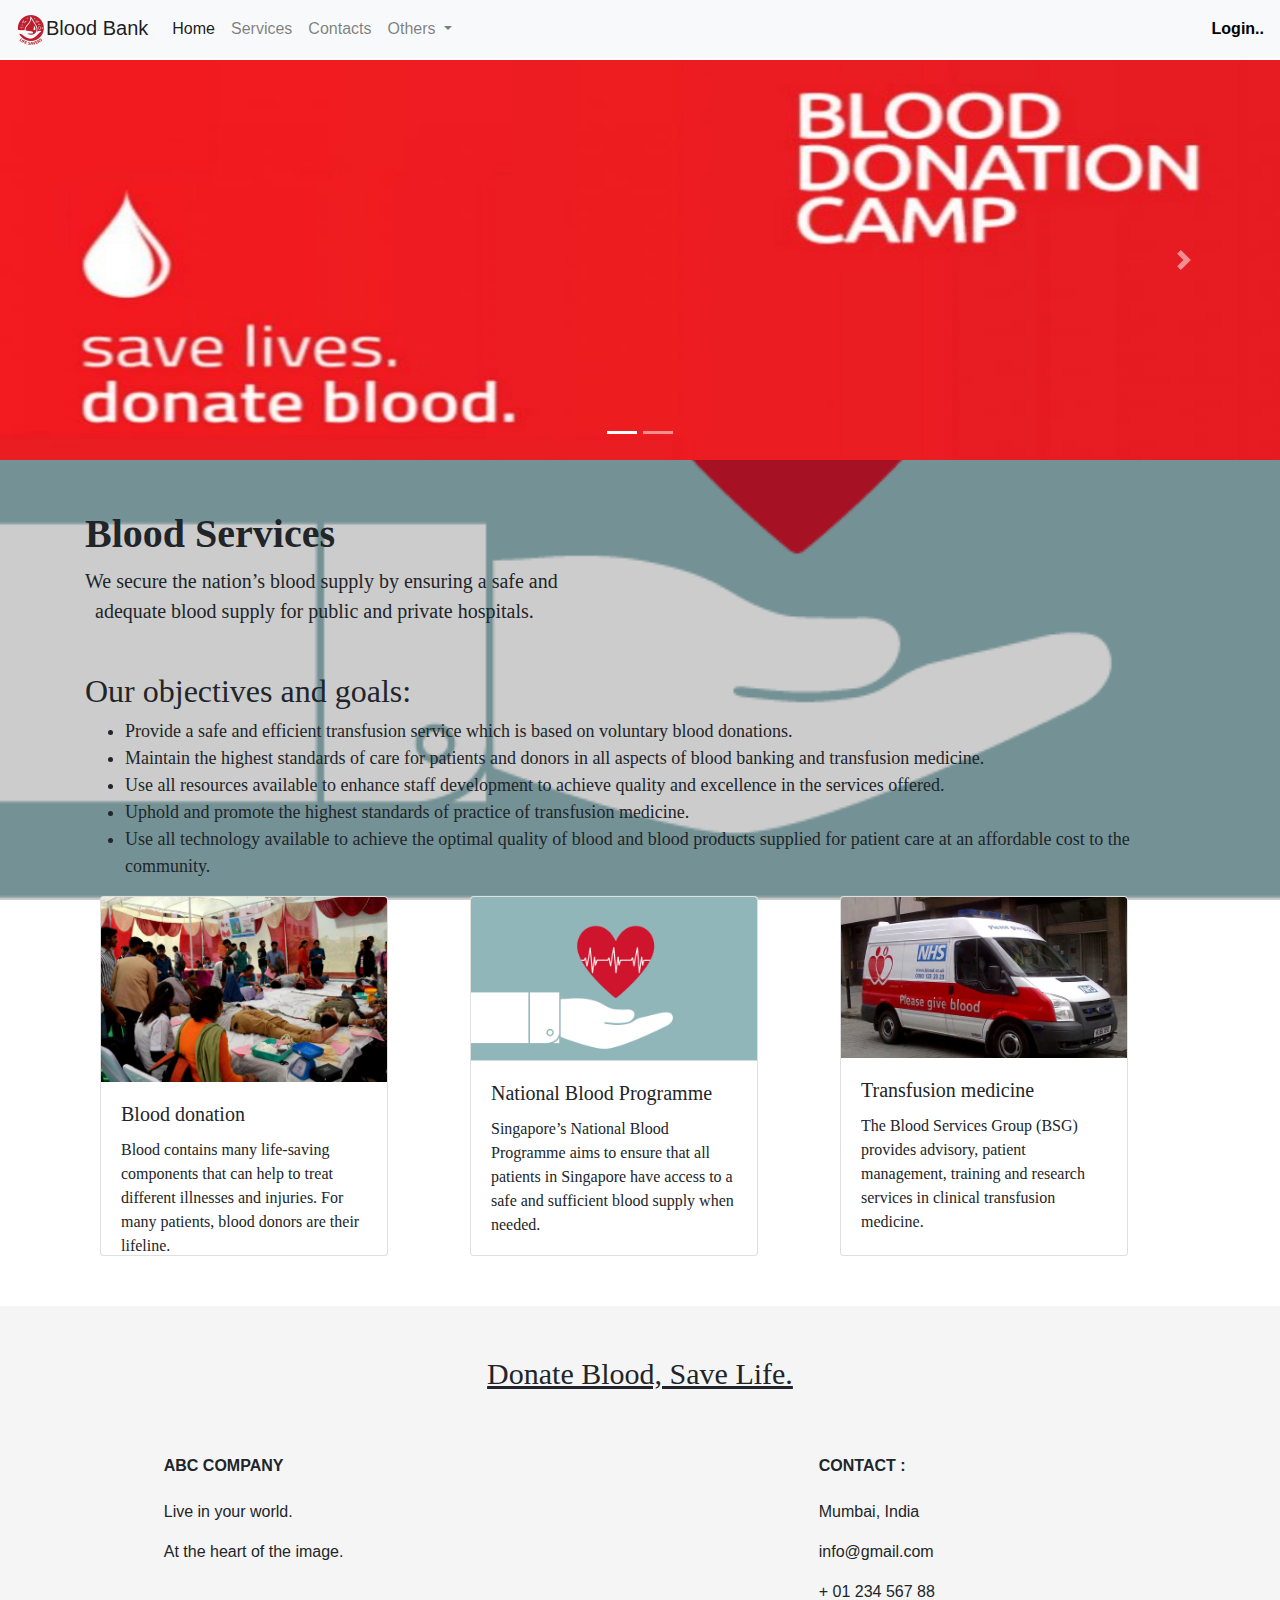
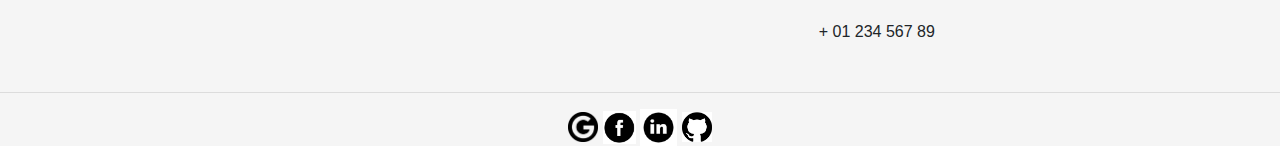
<file: index.html>
<!DOCTYPE html>
<html lang="en">
<head>
    <meta charset="UTF-8">
    <meta name="viewport" content="width=device-width, initial-scale=1.0">
    <title>Blood Bank | Home</title>
    <link rel="icon" href="images/logo/logo.png" type="image/icon">

<!---------------------------------------JavaScripts/CSS--------------------------------------------->
    <link rel="stylesheet" href="https://stackpath.bootstrapcdn.com/bootstrap/4.5.2/css/bootstrap.min.css" integrity="sha384-JcKb8q3iqJ61gNV9KGb8thSsNjpSL0n8PARn9HuZOnIxN0hoP+VmmDGMN5t9UJ0Z" crossorigin="anonymous">
    <script src="https://code.jquery.com/jquery-3.5.1.slim.min.js" integrity="sha384-DfXdz2htPH0lsSSs5nCTpuj/zy4C+OGpamoFVy38MVBnE+IbbVYUew+OrCXaRkfj" crossorigin="anonymous"></script>
    <script src="https://cdn.jsdelivr.net/npm/popper.js@1.16.1/dist/umd/popper.min.js" integrity="sha384-9/reFTGAW83EW2RDu2S0VKaIzap3H66lZH81PoYlFhbGU+6BZp6G7niu735Sk7lN" crossorigin="anonymous"></script>
    <script src="https://stackpath.bootstrapcdn.com/bootstrap/4.5.2/js/bootstrap.min.js" integrity="sha384-B4gt1jrGC7Jh4AgTPSdUtOBvfO8shuf57BaghqFfPlYxofvL8/KUEfYiJOMMV+rV" crossorigin="anonymous"></script>
    <link rel="stylesheet" href="https://fonts.googleapis.com/icon?family=Material+Icons">
    <link rel="stylesheet" href="css/main.css">
</head>
<body>
    <div class="main-container">
        <nav class="navbar navbar-expand-lg navbar-light bg-light">
            <a class="navbar-brand" href="#"><img src="images/logo/logo.png" alt="logo" height="30px" width="30px">Blood Bank</a>
            <button class="navbar-toggler" type="button" data-toggle="collapse" data-target="#navbarNavDropdown" aria-controls="navbarNavDropdown" aria-expanded="false" aria-label="Toggle navigation">
              <span class="navbar-toggler-icon"></span>
            </button>
            <div class="collapse navbar-collapse" id="navbarNavDropdown">
              <ul class="navbar-nav">
                <li class="nav-item active">
                  <a class="nav-link" href="#">Home <span class="sr-only">(current)</span></a>
                </li>
                <li class="nav-item">
                  <a class="nav-link" href="#services">Services</a>
                </li>
                <li class="nav-item">
                  <a class="nav-link" href="#contact">Contacts</a>
                </li>
                <li class="nav-item dropdown">
                  <a class="nav-link dropdown-toggle" href="#" id="navbarDropdownMenuLink" data-toggle="dropdown" aria-haspopup="true" aria-expanded="false">
                    Others
                  </a>
                  <div class="dropdown-menu" aria-labelledby="navbarDropdownMenuLink">
                    <a class="dropdown-item" href="forms.html">Forms</a>
                    <a class="dropdown-item" href="register.html">Registration</a>
                    <a class="dropdown-item" href="about.html">About Us</a>
                  </div>
                </li>
              </ul>
            </div>
            <a class="login" href="/login.html"><b>Login..</b></a>
          </nav>
        <div class="slide-show" style="padding-top: 60px;">
          <div id="carouselExampleIndicators" class="carousel slide" data-ride="carousel">
            <ol class="carousel-indicators">
              <li data-target="#carouselExampleIndicators" data-slide-to="0" class="active"></li>
              <li data-target="#carouselExampleIndicators" data-slide-to="1"></li>
            </ol>
            <div class="carousel-inner">
              <div class="carousel-item active">
                <img class="d-block w-100" src="images/slideshow/slide-1.jpg" alt="First slide" height="400px">
              </div>
              <div class="carousel-item">
                <img class="d-block w-100" src="images/slideshow/slide-3.jpg" alt="Second slide" height="400px">
              </div>
            </div>
            <a class="carousel-control-prev" href="#carouselExampleIndicators" role="button" data-slide="prev">
              <span class="carousel-control-prev-icon" aria-hidden="true"></span>
              <span class="sr-only">Previous</span>
            </a>
            <a class="carousel-control-next" href="#carouselExampleIndicators" role="button" data-slide="next">
              <span class="carousel-control-next-icon" aria-hidden="true"></span>
              <span class="sr-only">Next</span>
            </a>
          </div>
        </div> 
        <div id="services">
            <div class="container">
                <h1><b>Blood Services</b></h1>
                <p style="font-size: 20px;">We secure the nation’s blood supply by ensuring a safe and<br>
                   &nbsp; adequate blood supply for public and private hospitals.</p>
                <h2 style="padding-top: 30px;">Our objectives and goals:</h2>
                <ul class="service-point">
                    <li>Provide a safe and efficient transfusion service which is based on voluntary blood donations.</li>
                    <li>Maintain the highest standards of care for patients and donors in all aspects of blood banking and transfusion medicine.</li>
                    <li>Use all resources available to enhance staff development to achieve quality and excellence in the services offered.</li>
                    <li>Uphold and promote the highest standards of practice of transfusion medicine.</li>
                    <li>Use all technology available to achieve the optimal quality of blood and blood products supplied for patient care at an affordable cost to the community.</li>
                </ul>
                <div class="container">
                    <div class="row">
                      <div class="col-sm">
                        <div class="card" style="width: 18rem; height: 360px">
                            <img class="card-img-top" src="images/cards/card-1.jpg" alt="Card image cap">
                            <div class="card-body">
                              <h5 class="card-title">Blood donation</h5>
                              <p class="card-text">Blood contains many life-saving components that can help to treat different illnesses and injuries. For many patients, blood donors are their lifeline.</p>
                            </div>
                        </div>
                      </div>
                      <div class="col-sm">
                        <div class="card" style="width: 18rem; height: 360px">
                            <img class="card-img-top" src="images/background-image.png" alt="Card image cap">
                            <div class="card-body">
                              <h5 class="card-title">National Blood Programme</h5>
                              <p class="card-text">Singapore’s National Blood Programme aims to ensure that all patients in Singapore have access to a safe and sufficient blood supply when needed.</p>
                            </div>
                        </div>
                      </div>
                      <div class="col-sm">
                        <div class="card" style="width: 18rem; height: 360px">
                            <img class="card-img-top" src="images/cards/card-2.jpg" alt="Card image cap">
                            <div class="card-body">
                              <h5 class="card-title">Transfusion medicine</h5>
                              <p class="card-text">The Blood Services Group (BSG) provides advisory, patient management, training and research services in clinical transfusion medicine.</p>
                            </div>
                        </div>
                      </div>
                    </div>
                </div> 
            </div>
        </div>
        <div id="contact">
            <center style="padding-top: 50px;"><h5 style="font-size: 30px; font-family: 'Times New Roman', Times, serif;"><u>Donate Blood, Save Life.</u></h5></center>
            <footer class="page-footer font-small mdb-color pt-4">
            <div class="row text-center text-md-left mt-3 pb-3">
                <div class="col-md-3 col-lg-3 col-xl-3 mx-auto mt-3">
                    <h6 class="text-uppercase mb-4 font-weight-bold">ABC Company</h6>
                    <p>Live in your world.</p>
                    <p>At the heart of the image.</p>
                </div>
                <div class="col-md-4 col-lg-3 col-xl-3 mx-auto mt-3">
                    <h6 class="text-uppercase mb-4 font-weight-bold">Contact :</h6>
                    <p>Mumbai, India</p>
                    <p>info@gmail.com</p>
                    <p>+ 01 234 567 88</p>
                    <p>+ 01 234 567 89</p>
                </div> 
            </div>
            <hr>
            <center>
                <img src="images/icons/google-icon.png" alt="google" width="30px" height="30px">
                <img src="images/icons/facebook-icon.png" alt="facebook" width="33px" height="33px">
                <img src="images/icons/linkedin-icon.png" alt="linkedin" width="37px" height="37px">
                <img src="images/icons/github-icon.png" alt="github" width="30px" height="30px">
            </center> 
            </footer>
        </div>
    </div>
</body>
<script>
    $(document).ready(function(){
        $('.carousel').carousel({
            interval: 2000
          });
    });
</script>
</html>
</file>
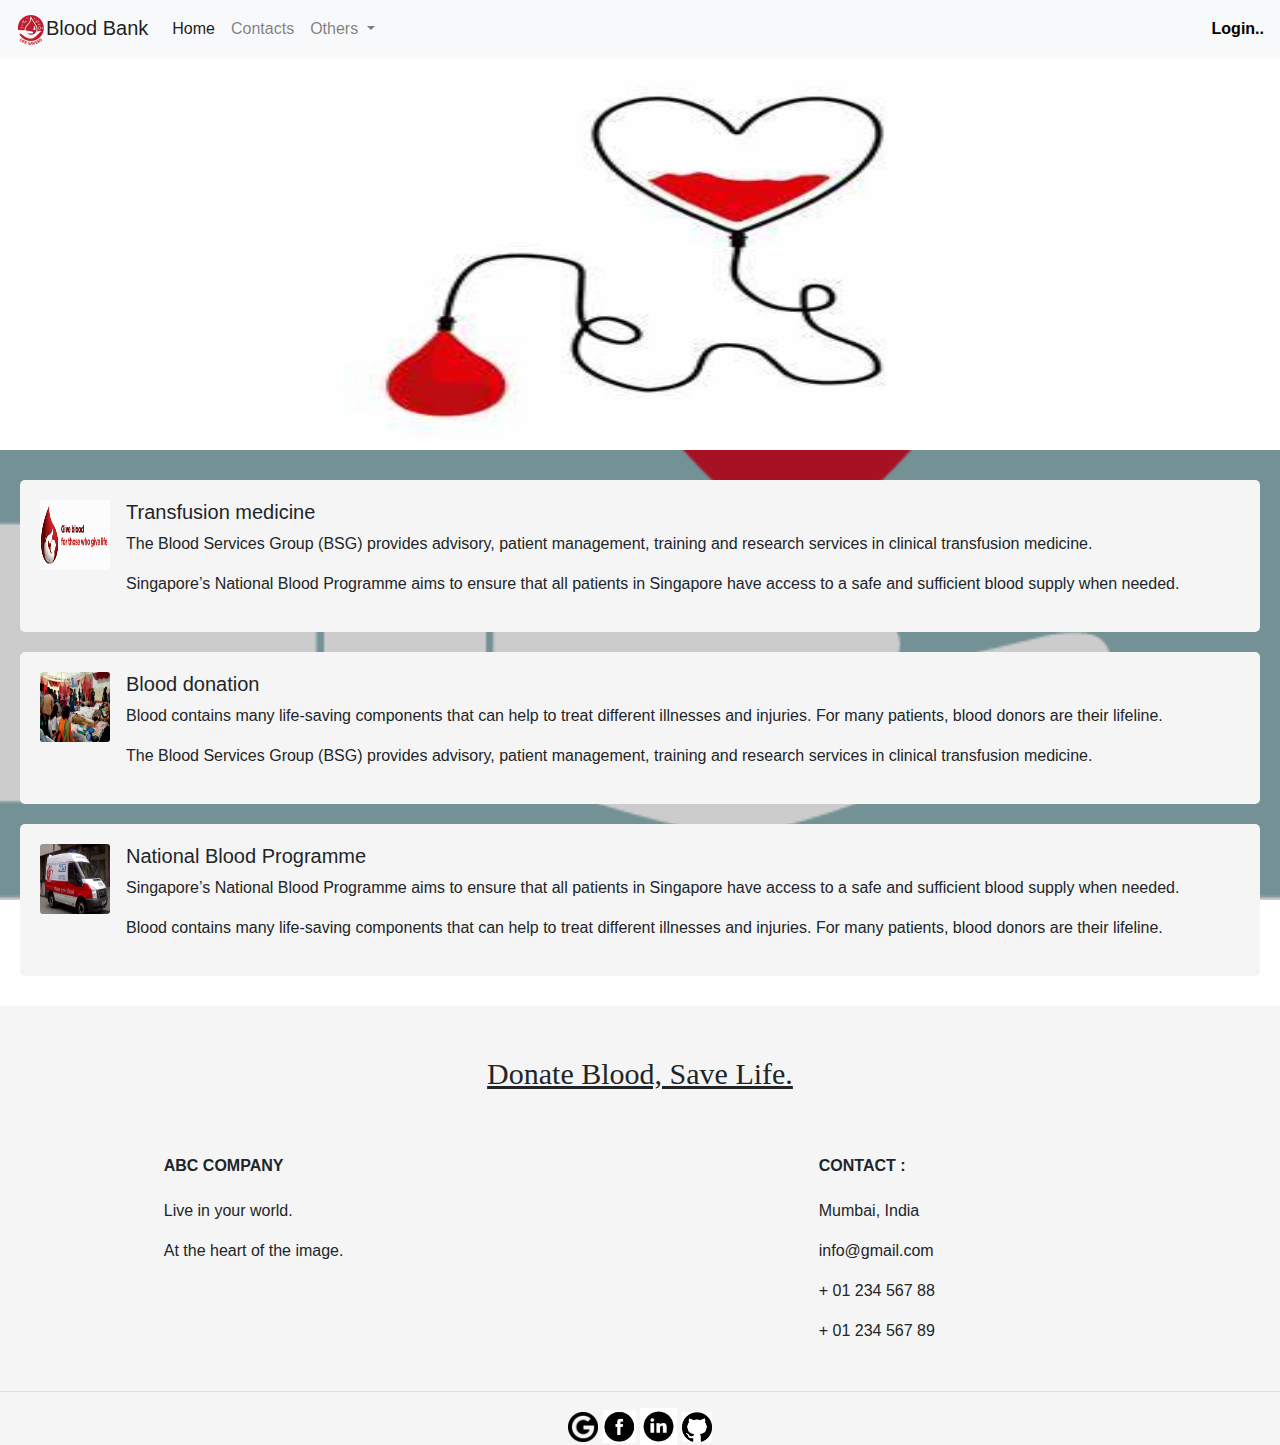
<file: about.html>
<!DOCTYPE html>
<html lang="en">
<head>
    <meta charset="UTF-8">
    <meta name="viewport" content="width=device-width, initial-scale=1.0">
    <title>Blood Bank | About Us</title>
    <link rel="icon" href="images/logo/logo.png" type="image/icon">

<!---------------------------------------JavaScripts/CSS--------------------------------------------->
    <link rel="stylesheet" href="https://stackpath.bootstrapcdn.com/bootstrap/4.5.2/css/bootstrap.min.css" integrity="sha384-JcKb8q3iqJ61gNV9KGb8thSsNjpSL0n8PARn9HuZOnIxN0hoP+VmmDGMN5t9UJ0Z" crossorigin="anonymous">
    <script src="https://code.jquery.com/jquery-3.5.1.slim.min.js" integrity="sha384-DfXdz2htPH0lsSSs5nCTpuj/zy4C+OGpamoFVy38MVBnE+IbbVYUew+OrCXaRkfj" crossorigin="anonymous"></script>
    <script src="https://cdn.jsdelivr.net/npm/popper.js@1.16.1/dist/umd/popper.min.js" integrity="sha384-9/reFTGAW83EW2RDu2S0VKaIzap3H66lZH81PoYlFhbGU+6BZp6G7niu735Sk7lN" crossorigin="anonymous"></script>
    <script src="https://stackpath.bootstrapcdn.com/bootstrap/4.5.2/js/bootstrap.min.js" integrity="sha384-B4gt1jrGC7Jh4AgTPSdUtOBvfO8shuf57BaghqFfPlYxofvL8/KUEfYiJOMMV+rV" crossorigin="anonymous"></script>
    <link rel="stylesheet" href="https://fonts.googleapis.com/icon?family=Material+Icons">
    <link rel="stylesheet" href="css/main.css">
    <link rel="stylesheet" href="css/login.css">
    <link rel="stylesheet" href="css/about.css">
    <style>
        body{
            background-image: linear-gradient(rgba(0,0,0,0.2),rgba(0,0,0,0.2)),url("images/background-image.png");
            background-attachment: fixed;
            background-size: cover;
            background-repeat: no-repeat;
        }
    </style>
</head>
<body>
    <div class="main-container">
        <nav class="navbar navbar-expand-lg navbar-light bg-light">
            <a class="navbar-brand" href="index.html"><img src="images/logo/logo.png" alt="logo" height="30px" width="30px">Blood Bank</a>
            <button class="navbar-toggler" type="button" data-toggle="collapse" data-target="#navbarNavDropdown" aria-controls="navbarNavDropdown" aria-expanded="false" aria-label="Toggle navigation">
              <span class="navbar-toggler-icon"></span>
            </button>
            <div class="collapse navbar-collapse" id="navbarNavDropdown">
              <ul class="navbar-nav">
                <li class="nav-item active">
                  <a class="nav-link" href="index.html">Home <span class="sr-only">(current)</span></a>
                </li>
                <li class="nav-item">
                  <a class="nav-link" href="#contact">Contacts</a>
                </li>
                <li class="nav-item dropdown">
                  <a class="nav-link dropdown-toggle" href="#" id="navbarDropdownMenuLink" data-toggle="dropdown" aria-haspopup="true" aria-expanded="false">
                    Others
                  </a>
                  <div class="dropdown-menu" aria-labelledby="navbarDropdownMenuLink">
                    <a class="dropdown-item" href="forms.html">Forms</a>
                    <a class="dropdown-item" href="register.html">Registration</a>
                    <a class="dropdown-item" href="#">About Us</a>
                  </div>
                </li>
              </ul>
            </div>
            <a class="login" href="login.html"><b>Login..</b></a>
          </nav>
        <div class="news-container" style="padding-top: 50px;">
          <div id="carouselExampleControls" class="carousel slide" data-ride="carousel">
            <div class="carousel-inner">
              <div class="carousel-item active">
                <img class="d-block w-100" src="images/slideshow/slide-2.jpg" alt="First slide" height="400px">
              </div>
              <div class="carousel-item">
                <img class="d-block w-100" src="images/slideshow/slide-4.jpg" alt="Second slide" height="400px">
              </div>
            </div>
            <a class="carousel-control-prev" href="#carouselExampleControls" role="button" data-slide="prev">
              <span class="carousel-control-prev-icon" aria-hidden="true"></span>
              <span class="sr-only">Previous</span>
            </a>
            <a class="carousel-control-next" href="#carouselExampleControls" role="button" data-slide="next">
              <span class="carousel-control-next-icon" aria-hidden="true"></span>
              <span class="sr-only">Next</span>
            </a>
          </div>
        </div>
        <div class="logs">
          <div class="media">
            <img class="align-self-start mr-3" src="images/slideshow/slide-3.jpg" alt="Generic placeholder image">
            <div class="media-body">
              <h5 class="mt-0">Transfusion medicine</h5>
              <p>The Blood Services Group (BSG) provides advisory, patient management, training and research services in clinical transfusion medicine.</p>
              <p>Singapore’s National Blood Programme aims to ensure that all patients in Singapore have access to a safe and sufficient blood supply when needed.</p>
            </div>
          </div>
          <div class="media">
            <img class="align-self-start mr-3" src="images/cards/card-1.jpg" alt="Generic placeholder image">
            <div class="media-body">
              <h5 class="mt-0">Blood donation</h5>
              <p>Blood contains many life-saving components that can help to treat different illnesses and injuries. For many patients, blood donors are their lifeline.</p>
              <p>The Blood Services Group (BSG) provides advisory, patient management, training and research services in clinical transfusion medicine.</p>
            </div>
          </div>
          <div class="media">
            <img class="align-self-start mr-3" src="images/cards/card-2.jpg" alt="Generic placeholder image">
            <div class="media-body">
              <h5 class="mt-0">National Blood Programme</h5>
              <p>Singapore’s National Blood Programme aims to ensure that all patients in Singapore have access to a safe and sufficient blood supply when needed.</p>
              <p>Blood contains many life-saving components that can help to treat different illnesses and injuries. For many patients, blood donors are their lifeline.</p>
            </div>
          </div>
        </div>
        <div id="contact">
            <center style="padding-top: 50px;"><h5 style="font-size: 30px; font-family: 'Times New Roman', Times, serif;"><u>Donate Blood, Save Life.</u></h5></center>
            <footer class="page-footer font-small mdb-color pt-4">
            <div class="row text-center text-md-left mt-3 pb-3">
                <div class="col-md-3 col-lg-3 col-xl-3 mx-auto mt-3">
                    <h6 class="text-uppercase mb-4 font-weight-bold">ABC Company</h6>
                    <p>Live in your world.</p>
                    <p>At the heart of the image.</p>
                </div>
                <div class="col-md-4 col-lg-3 col-xl-3 mx-auto mt-3">
                    <h6 class="text-uppercase mb-4 font-weight-bold">Contact :</h6>
                    <p>Mumbai, India</p>
                    <p>info@gmail.com</p>
                    <p>+ 01 234 567 88</p>
                    <p>+ 01 234 567 89</p>
                </div> 
            </div>
            <hr>
            <center>
                <img src="images/icons/google-icon.png" alt="google" width="30px" height="30px">
                <img src="images/icons/facebook-icon.png" alt="facebook" width="33px" height="33px">
                <img src="images/icons/linkedin-icon.png" alt="linkedin" width="37px" height="37px">
                <img src="images/icons/github-icon.png" alt="github" width="30px" height="30px">
            </center> 
            </footer>
        </div>
    </div>
</body>
</html>
</file>
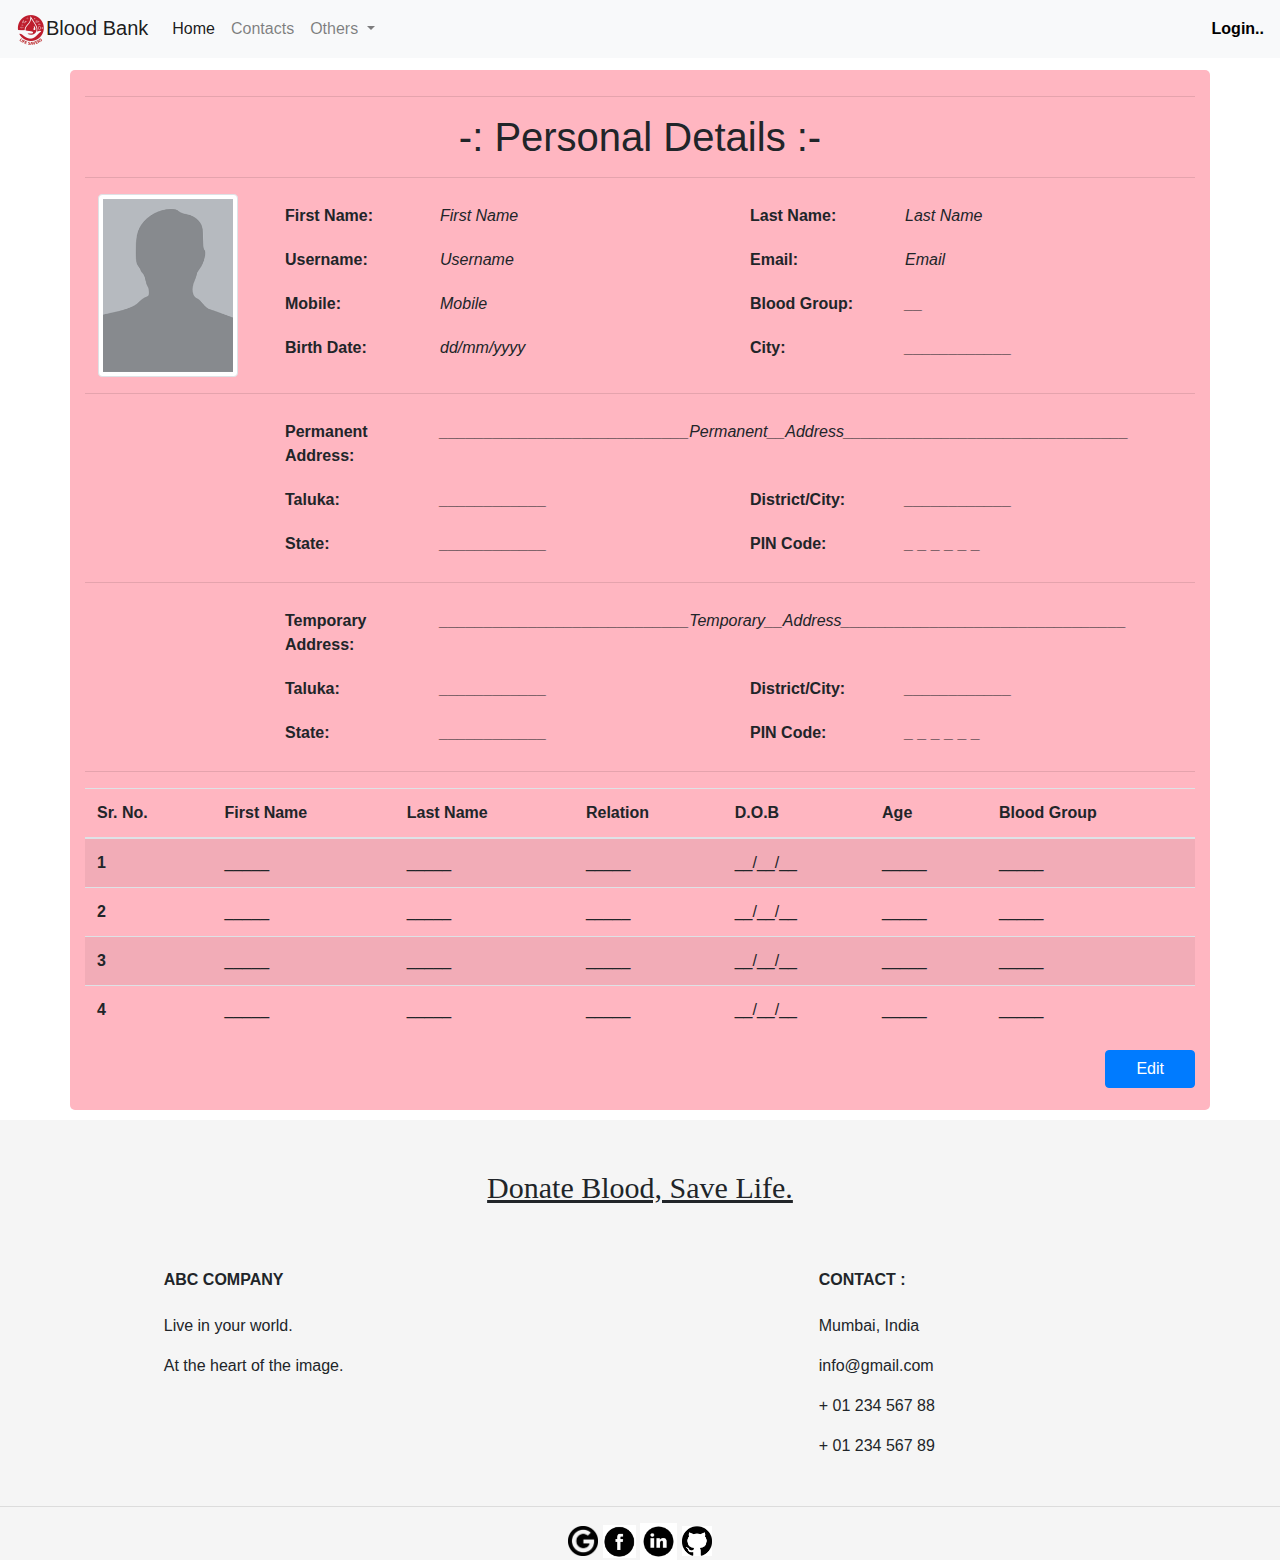
<file: forms.html>
<!DOCTYPE html>
<html lang="en">
<head>
    <meta charset="UTF-8">
    <meta name="viewport" content="width=device-width, initial-scale=1.0">
    <title>Blood Bank | Forms</title>
    <link rel="icon" href="images/logo/logo.png" type="image/icon">

<!---------------------------------------JavaScripts/CSS--------------------------------------------->
    <link rel="stylesheet" href="https://stackpath.bootstrapcdn.com/bootstrap/4.5.2/css/bootstrap.min.css" integrity="sha384-JcKb8q3iqJ61gNV9KGb8thSsNjpSL0n8PARn9HuZOnIxN0hoP+VmmDGMN5t9UJ0Z" crossorigin="anonymous">
    <script src="https://code.jquery.com/jquery-3.5.1.slim.min.js" integrity="sha384-DfXdz2htPH0lsSSs5nCTpuj/zy4C+OGpamoFVy38MVBnE+IbbVYUew+OrCXaRkfj" crossorigin="anonymous"></script>
    <script src="https://cdn.jsdelivr.net/npm/popper.js@1.16.1/dist/umd/popper.min.js" integrity="sha384-9/reFTGAW83EW2RDu2S0VKaIzap3H66lZH81PoYlFhbGU+6BZp6G7niu735Sk7lN" crossorigin="anonymous"></script>
    <script src="https://stackpath.bootstrapcdn.com/bootstrap/4.5.2/js/bootstrap.min.js" integrity="sha384-B4gt1jrGC7Jh4AgTPSdUtOBvfO8shuf57BaghqFfPlYxofvL8/KUEfYiJOMMV+rV" crossorigin="anonymous"></script>
    <link rel="stylesheet" href="https://fonts.googleapis.com/icon?family=Material+Icons">
    <link rel="stylesheet" href="css/main.css">
    <link rel="stylesheet" href="css/login.css">
    <link rel="stylesheet" href="css/forms.css">
</head>
<body>
    <div class="main-container">
        <nav class="navbar navbar-expand-lg navbar-light bg-light">
            <a class="navbar-brand" href="index.html"><img src="images/logo/logo.png" alt="logo" height="30px" width="30px">Blood Bank</a>
            <button class="navbar-toggler" type="button" data-toggle="collapse" data-target="#navbarNavDropdown" aria-controls="navbarNavDropdown" aria-expanded="false" aria-label="Toggle navigation">
              <span class="navbar-toggler-icon"></span>
            </button>
            <div class="collapse navbar-collapse" id="navbarNavDropdown">
              <ul class="navbar-nav">
                <li class="nav-item active">
                  <a class="nav-link" href="index.html">Home <span class="sr-only">(current)</span></a>
                </li>
                <li class="nav-item">
                  <a class="nav-link" href="#contact">Contacts</a>
                </li>
                <li class="nav-item dropdown">
                  <a class="nav-link dropdown-toggle" href="#" id="navbarDropdownMenuLink" data-toggle="dropdown" aria-haspopup="true" aria-expanded="false">
                    Others
                  </a>
                  <div class="dropdown-menu" aria-labelledby="navbarDropdownMenuLink">
                    <a class="dropdown-item" href="#">Forms</a>
                    <a class="dropdown-item" href="register.html">Registration</a>
                    <a class="dropdown-item" href="about.html">About Us</a>
                  </div>
                </li>
              </ul>
            </div>
            <a class="login" href="login.html"><b>Login..</b></a>
        </nav>
        <div style="height: 70px; width: 100%"></div>
        <div class="container">
            <hr>
            <center><h1>-: Personal Details :-</h1></center>
            <hr>
            <div class="row">
                <div class="col" style="padding-left: 28px">
                    <img src="images/icons/profile-pic.png" alt="profile pic" class="img-thumbnail" height="172px" width="140px">
                </div>
                <div class="col-lg-10">
                    <div class="row">
                        <div class="col-sm-2">First Name:</div>
                        <div class="col">First Name</div>
                        <div class="col-sm-2">Last Name:</div>
                        <div class="col">Last Name</div>
                    </div>
                    <div class="row">
                        <div class="col-sm-2">Username:</div>
                        <div class="col">Username</div>
                        <div class="col-sm-2">Email:</div>
                        <div class="col">Email</div>
                    </div>
                    <div class="row">
                        <div class="col-sm-2">Mobile:</div>
                        <div class="col">Mobile</div>
                        <div class="col-sm-2">Blood Group:</div>
                        <div class="col">__</div>
                    </div>
                    <div class="row">
                        <div class="col-sm-2">Birth Date:</div>
                        <div class="col">dd/mm/yyyy</div>
                        <div class="col-sm-2">City:</div>
                        <div class="col">____________</div>
                    </div>
                </div>
            </div>
            <hr>
            <div class="row">
                <div class="col">
                </div>
                <div class="col-lg-10">
                    <div class="row">
                        <div class="col-sm-2">Permanent Address:</div>
                        <div class="col">____________________________Permanent__Address________________________________</div>
                    </div>
                    <div class="row">
                        <div class="col-sm-2">Taluka:</div>
                        <div class="col">____________</div>
                        <div class="col-sm-2">District/City:</div>
                        <div class="col">____________</div>
                    </div>
                    <div class="row">
                        <div class="col-sm-2">State:</div>
                        <div class="col">____________</div>
                        <div class="col-sm-2">PIN Code:</div>
                        <div class="col">_ _ _ _ _ _</div>
                    </div>
                </div>
            </div>
            <hr>
            <div class="row">
                <div class="col">
                </div>
                <div class="col-lg-10">
                    <div class="row">
                        <div class="col-sm-2">Temporary Address:</div>
                        <div class="col">____________________________Temporary__Address________________________________</div>
                    </div>
                    <div class="row">
                        <div class="col-sm-2">Taluka:</div>
                        <div class="col">____________</div>
                        <div class="col-sm-2">District/City:</div>
                        <div class="col">____________</div>
                    </div>
                    <div class="row">
                        <div class="col-sm-2">State:</div>
                        <div class="col">____________</div>
                        <div class="col-sm-2">PIN Code:</div>
                        <div class="col">_ _ _ _ _ _</div>
                    </div>
                </div>
            </div>
            <hr>
            <table class="table table-striped">
                <thead>
                  <tr>
                    <th scope="col">Sr. No.</th>
                    <th scope="col">First Name</th>
                    <th scope="col">Last Name</th>
                    <th scope="col">Relation</th>
                    <th scope="col">D.O.B</th>
                    <th scope="col">Age</th>
                    <th scope="col">Blood Group</th>
                  </tr>
                </thead>
                <tbody>
                  <tr>
                    <th scope="row">1</th>
                    <td>_____</td>
                    <td>_____</td>
                    <td>_____</td>
                    <td>__/__/__</td>
                    <td>_____</td>
                    <td>_____</td>
                  </tr>
                  <tr>
                    <th scope="row">2</th>
                    <td>_____</td>
                    <td>_____</td>
                    <td>_____</td>
                    <td>__/__/__</td>
                    <td>_____</td>
                    <td>_____</td>
                  </tr>
                  <tr>
                    <th scope="row">3</th>
                    <td>_____</td>
                    <td>_____</td>
                    <td>_____</td>
                    <td>__/__/__</td>
                    <td>_____</td>
                    <td>_____</td>
                  </tr>
                  <tr>
                    <th scope="row">4</th>
                    <td>_____</td>
                    <td>_____</td>
                    <td>_____</td>
                    <td>__/__/__</td>
                    <td>_____</td>
                    <td>_____</td>
                  </tr>
                </tbody>
              </table>
              <a href="inputForm.html">
                <button class="btn btn-primary" type="button" style="float: right; padding-left: 30px; padding-right: 30px">Edit</button>
              </a>
        </div>    
        <div id="contact">
            <center style="padding-top: 50px;"><h5 style="font-size: 30px; font-family: 'Times New Roman', Times, serif;"><u>Donate Blood, Save Life.</u></h5></center>
            <footer class="page-footer font-small mdb-color pt-4">
            <div class="row text-center text-md-left mt-3 pb-3">
                <div class="col-md-3 col-lg-3 col-xl-3 mx-auto mt-3">
                    <h6 class="text-uppercase mb-4 font-weight-bold">ABC Company</h6>
                    <p>Live in your world.</p>
                    <p>At the heart of the image.</p>
                </div>
                <div class="col-md-4 col-lg-3 col-xl-3 mx-auto mt-3">
                    <h6 class="text-uppercase mb-4 font-weight-bold">Contact :</h6>
                    <p>Mumbai, India</p>
                    <p>info@gmail.com</p>
                    <p>+ 01 234 567 88</p>
                    <p>+ 01 234 567 89</p>
                </div> 
            </div>
            <hr>
            <center>
                <img src="images/icons/google-icon.png" alt="google" width="30px" height="30px">
                <img src="images/icons/facebook-icon.png" alt="facebook" width="33px" height="33px">
                <img src="images/icons/linkedin-icon.png" alt="linkedin" width="37px" height="37px">
                <img src="images/icons/github-icon.png" alt="github" width="30px" height="30px">
            </center> 
            </footer>
        </div>
    </div>
</body>
</html>
</file>
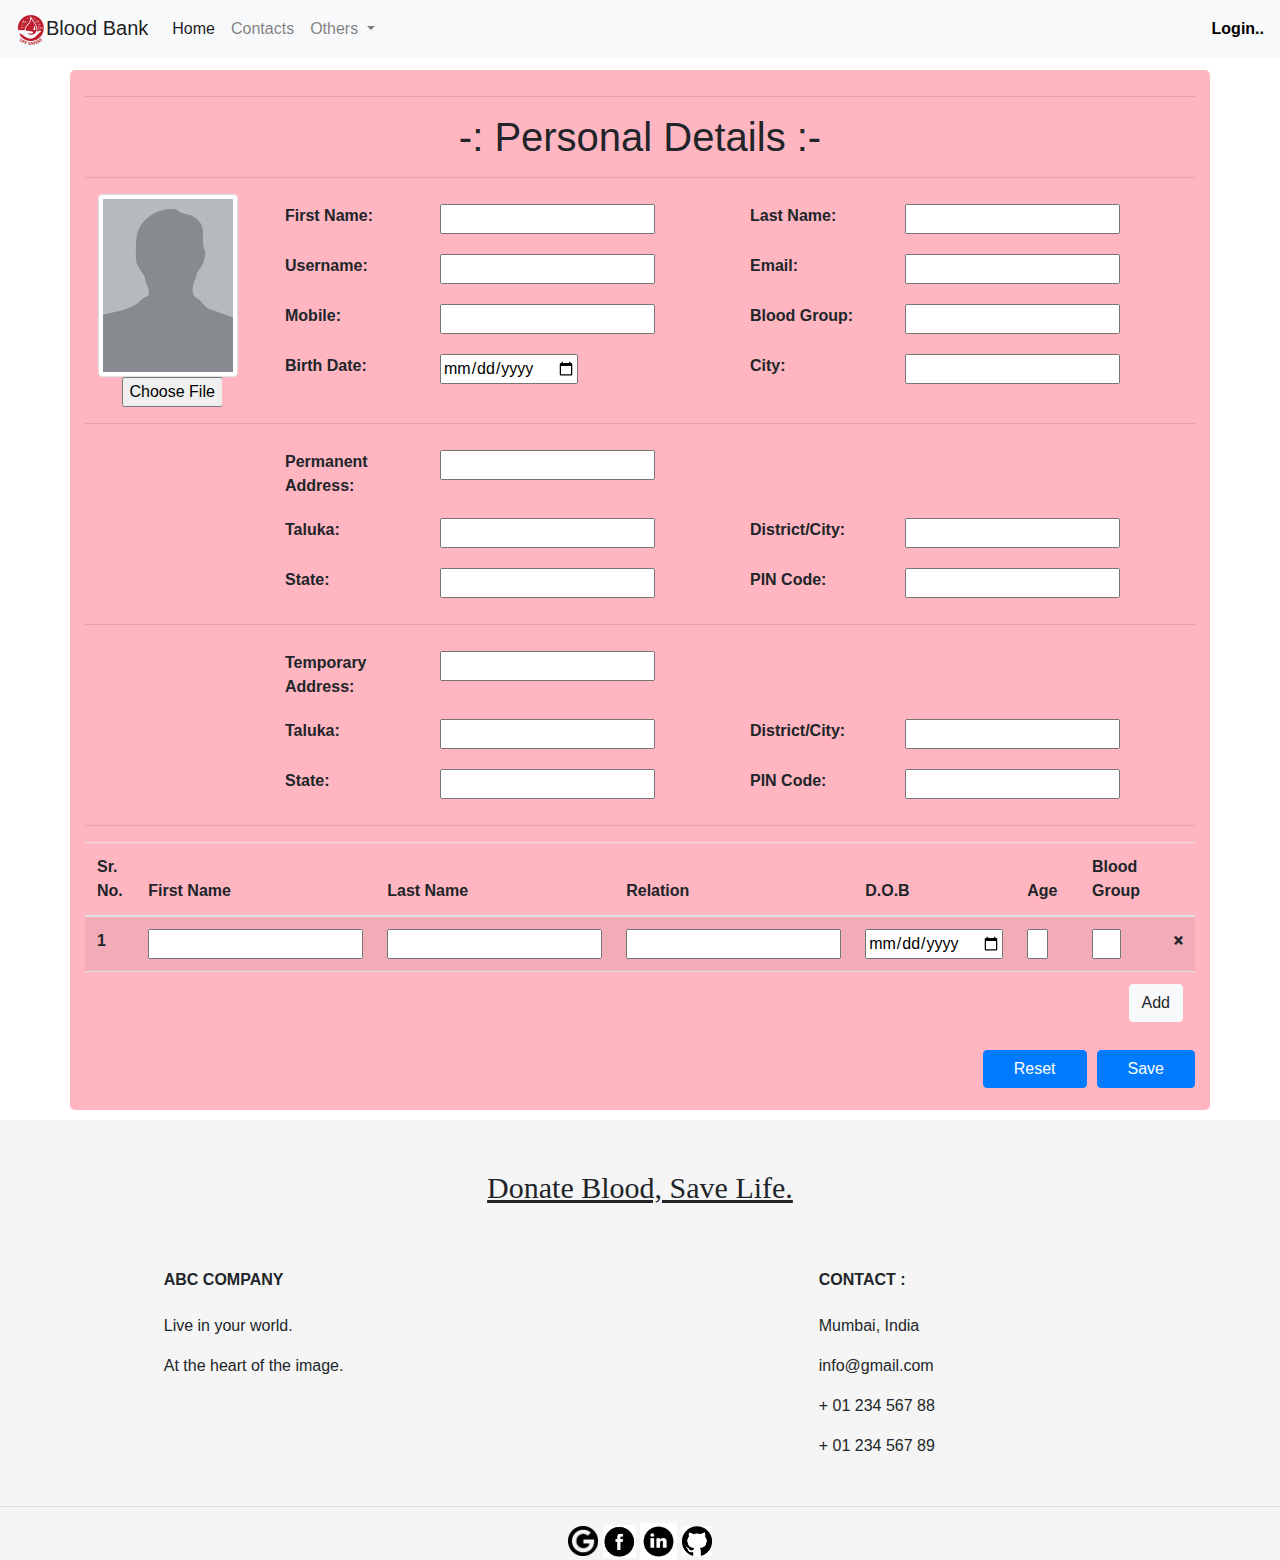
<file: inputForm.html>
<!DOCTYPE html>
<html lang="en">
<head>
    <meta charset="UTF-8">
    <meta name="viewport" content="width=device-width, initial-scale=1.0">
    <title>Blood Bank | Forms</title>
    <link rel="icon" href="images/logo/logo.png" type="image/icon">

<!---------------------------------------JavaScripts/CSS--------------------------------------------->
    <link rel="stylesheet" href="https://stackpath.bootstrapcdn.com/bootstrap/4.5.2/css/bootstrap.min.css" integrity="sha384-JcKb8q3iqJ61gNV9KGb8thSsNjpSL0n8PARn9HuZOnIxN0hoP+VmmDGMN5t9UJ0Z" crossorigin="anonymous">
    <script src="https://code.jquery.com/jquery-3.5.1.slim.min.js" integrity="sha384-DfXdz2htPH0lsSSs5nCTpuj/zy4C+OGpamoFVy38MVBnE+IbbVYUew+OrCXaRkfj" crossorigin="anonymous"></script>
    <script src="https://cdn.jsdelivr.net/npm/popper.js@1.16.1/dist/umd/popper.min.js" integrity="sha384-9/reFTGAW83EW2RDu2S0VKaIzap3H66lZH81PoYlFhbGU+6BZp6G7niu735Sk7lN" crossorigin="anonymous"></script>
    <script src="https://stackpath.bootstrapcdn.com/bootstrap/4.5.2/js/bootstrap.min.js" integrity="sha384-B4gt1jrGC7Jh4AgTPSdUtOBvfO8shuf57BaghqFfPlYxofvL8/KUEfYiJOMMV+rV" crossorigin="anonymous"></script>
    <link rel="stylesheet" href="https://fonts.googleapis.com/icon?family=Material+Icons">
    <link rel="stylesheet" href="css/main.css">
    <link rel="stylesheet" href="css/login.css">
    <link rel="stylesheet" href="css/forms.css">
</head>
<body>
    <div class="main-container">
        <nav class="navbar navbar-expand-lg navbar-light bg-light">
            <a class="navbar-brand" href="index.html"><img src="images/logo/logo.png" alt="logo" height="30px" width="30px">Blood Bank</a>
            <button class="navbar-toggler" type="button" data-toggle="collapse" data-target="#navbarNavDropdown" aria-controls="navbarNavDropdown" aria-expanded="false" aria-label="Toggle navigation">
              <span class="navbar-toggler-icon"></span>
            </button>
            <div class="collapse navbar-collapse" id="navbarNavDropdown">
              <ul class="navbar-nav">
                <li class="nav-item active">
                  <a class="nav-link" href="index.html">Home <span class="sr-only">(current)</span></a>
                </li>
                <li class="nav-item">
                  <a class="nav-link" href="#contact">Contacts</a>
                </li>
                <li class="nav-item dropdown">
                  <a class="nav-link dropdown-toggle" href="#" id="navbarDropdownMenuLink" data-toggle="dropdown" aria-haspopup="true" aria-expanded="false">
                    Others
                  </a>
                  <div class="dropdown-menu" aria-labelledby="navbarDropdownMenuLink">
                    <a class="dropdown-item" href="forms.html">Forms</a>
                    <a class="dropdown-item" href="register.html">Registration</a>
                    <a class="dropdown-item" href="about.html">About Us</a>
                  </div>
                </li>
              </ul>
            </div>
            <a class="login" href="login.html"><b>Login..</b></a>
        </nav>
        <div style="height: 70px; width: 100%"></div>
        <form action="forms.html">
        <div class="container">
            <hr>
            <center><h1>-: Personal Details :-</h1></center>
            <hr>
            <div class="row">
                <div class="col" style="padding-left: 28px">
                    <img src="images/icons/profile-pic.png" id="profile-pic" alt="profile pic" class="img-thumbnail" height="172px" width="140px"><br>
                    <center><input type="file" name="image" id="file" style="width: 100px;" onchange="loadFile(event)"></center>
                </div>
                <div class="col-lg-10">
                    <div class="row">
                        <div class="col-sm-2">First Name:</div>
                        <div class="col"><input type="text"></div>
                        <div class="col-sm-2">Last Name:</div>
                        <div class="col"><input type="text"></div>
                    </div>
                    <div class="row">
                        <div class="col-sm-2">Username:</div>
                        <div class="col"><input type="text"></div>
                        <div class="col-sm-2">Email:</div>
                        <div class="col"><input type="email"></div>
                    </div>
                    <div class="row">
                        <div class="col-sm-2">Mobile:</div>
                        <div class="col"><input type="mobile"></div>
                        <div class="col-sm-2">Blood Group:</div>
                        <div class="col"><input type="text"></div>
                    </div>
                    <div class="row">
                        <div class="col-sm-2">Birth Date:</div>
                        <div class="col"><input type="date"></div>
                        <div class="col-sm-2">City:</div>
                        <div class="col"><input type="text"></div>
                    </div>
                </div>
            </div>
            <hr>
            <div class="row">
                <div class="col">
                </div>
                <div class="col-lg-10">
                    <div class="row">
                        <div class="col-sm-2">Permanent Address:</div>
                        <div class="col"><input type="text"></div>
                    </div>
                    <div class="row">
                        <div class="col-sm-2">Taluka:</div>
                        <div class="col"><input type="text"></div>
                        <div class="col-sm-2">District/City:</div>
                        <div class="col"><input type="text"></div>
                    </div>
                    <div class="row">
                        <div class="col-sm-2">State:</div>
                        <div class="col"><input type="text"></div>
                        <div class="col-sm-2">PIN Code:</div>
                        <div class="col"><input type="number"></div>
                    </div>
                </div>
            </div>
            <hr>
            <div class="row">
                <div class="col">
                </div>
                <div class="col-lg-10">
                    <div class="row">
                        <div class="col-sm-2">Temporary Address:</div>
                        <div class="col"><input type="text"></div>
                    </div>
                    <div class="row">
                        <div class="col-sm-2">Taluka:</div>
                        <div class="col"><input type="text"></div>
                        <div class="col-sm-2">District/City:</div>
                        <div class="col"><input type="text"></div>
                    </div>
                    <div class="row">
                        <div class="col-sm-2">State:</div>
                        <div class="col"><input type="text"></div>
                        <div class="col-sm-2">PIN Code:</div>
                        <div class="col"><input type="number"></div>
                    </div>
                </div>
            </div>
            <hr>
            <table class="table table-striped">
                <thead>
                  <tr>
                    <th scope="col">Sr. No.</th>
                    <th scope="col">First Name</th>
                    <th scope="col">Last Name</th>
                    <th scope="col">Relation</th>
                    <th scope="col">D.O.B</th>
                    <th scope="col">Age</th>
                    <th scope="col">Blood Group</th>
                    <th scope="col"></th>
                  </tr>
                </thead>
                <tbody>
                  <tr>
                    <th scope="row">1</th>
                    <td><input type="text"></td>
                    <td><input type="text"></td>
                    <td><input type="text"></td>
                    <td><input type="date"></td>
                    <td ><input type="text" style="width: 50%;"></td>
                    <td><input type="text" style="width: 50%;"></td>
                    <td><abbr title="Delete" class="del-abbr"><span class="del">&#215;</span></abbr></td>
                  </tr>
                </tbody>
                <tfoot>
                  <td colspan="8">
                    <button class="add-row btn btn-light" type="button" style="float: right;">Add</button>
                  </td>
                </tfoot>
              </table>
                <button class="btn btn-primary" type="submit" style="float: right; padding-left: 30px; padding-right: 30px">Save</button>
                <button type="reset" class="btn btn-primary" style="float: right; margin-right:10px; padding-left: 30px; padding-right: 30px">Reset</button>
              </div>
              </form>
        </div>   
         
        <div id="contact">
            <center style="padding-top: 50px;"><h5 style="font-size: 30px; font-family: 'Times New Roman', Times, serif;"><u>Donate Blood, Save Life.</u></h5></center>
            <footer class="page-footer font-small mdb-color pt-4">
            <div class="row text-center text-md-left mt-3 pb-3">
                <div class="col-md-3 col-lg-3 col-xl-3 mx-auto mt-3">
                    <h6 class="text-uppercase mb-4 font-weight-bold">ABC Company</h6>
                    <p>Live in your world.</p>
                    <p>At the heart of the image.</p>
                </div>
                <div class="col-md-4 col-lg-3 col-xl-3 mx-auto mt-3">
                    <h6 class="text-uppercase mb-4 font-weight-bold">Contact :</h6>
                    <p>Mumbai, India</p>
                    <p>info@gmail.com</p>
                    <p>+ 01 234 567 88</p>
                    <p>+ 01 234 567 89</p>
                </div> 
            </div>
            <hr>
            <center>
                <img src="images/icons/google-icon.png" alt="google" width="30px" height="30px">
                <img src="images/icons/facebook-icon.png" alt="facebook" width="33px" height="33px">
                <img src="images/icons/linkedin-icon.png" alt="linkedin" width="37px" height="37px">
                <img src="images/icons/github-icon.png" alt="github" width="30px" height="30px">
            </center> 
            </footer>
        </div>
    </div>
</body>
<script>
    var loadFile = function(event){
        var image = document.getElementById("profile-pic");
        image.src = URL.createObjectURL(event.target.files[0])
    };
    lineNo = 2
    $(document).ready(function(){
      $(".add-row").click(function(){
        line = '<tr><th scope="row">'+lineNo+'</th><td><input type="text"></td><td><input type="text"></td><td><input type="text"></td><td><input type="date"></td><td ><input type="text" style="width: 50%;"></td><td><input type="text" style="width: 50%;"></td><td><abbr title="Delete" class="del-abbr"><span class="del">&#215;</span></abbr></td></tr>';
        tablebody=$("table tbody");
        tablebody.append(line);
        lineNo++;
      });
      $("table").on("click", ".del", function() {
        $(this).closest("tr").remove();
        lineNo--;
     });
    });
</script>
</html>
</file>
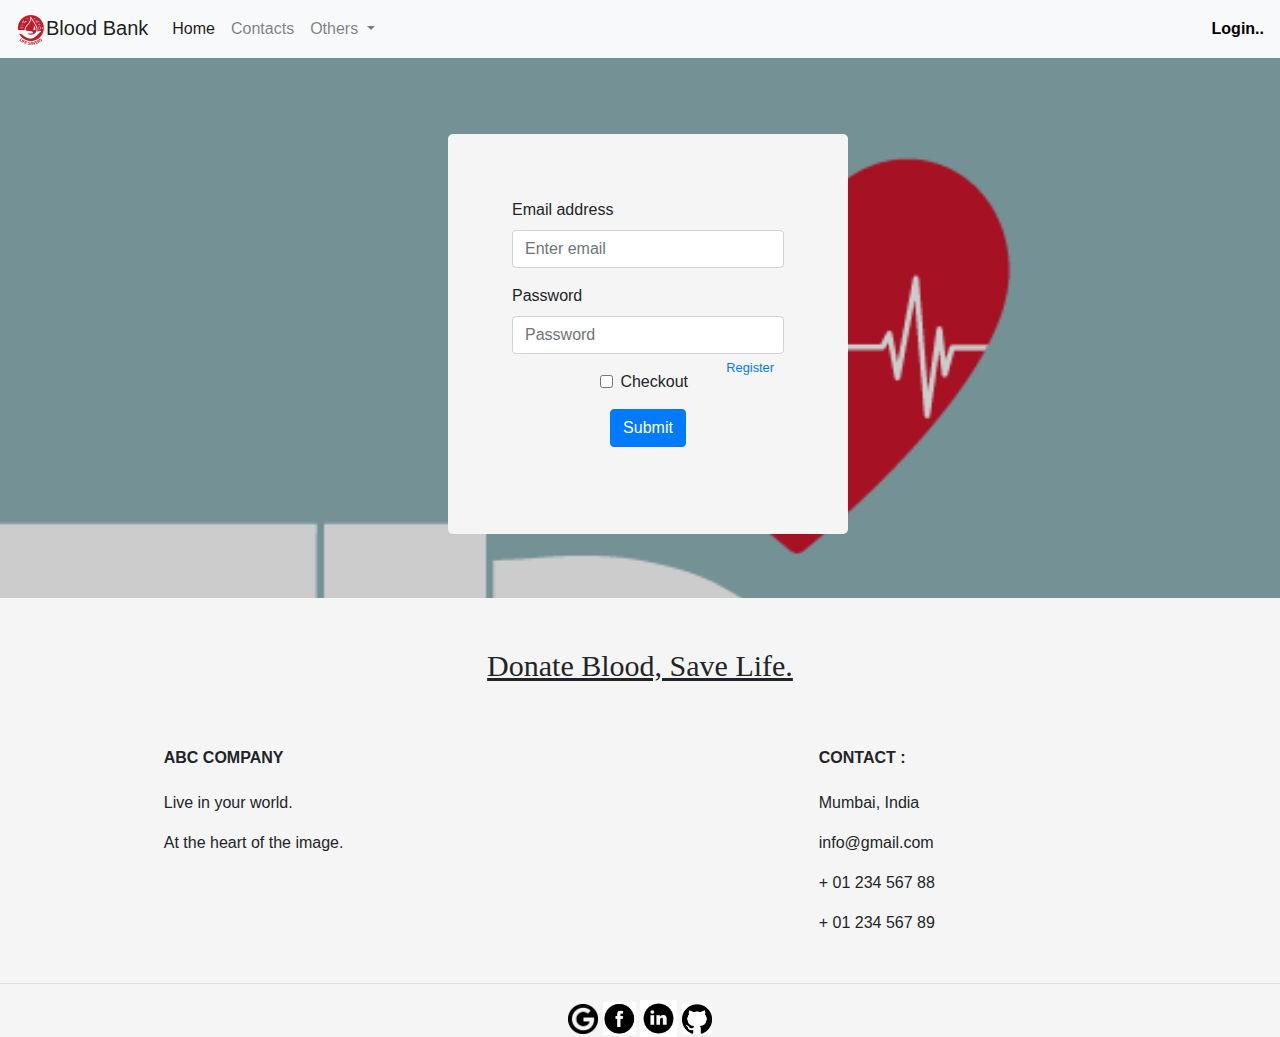
<file: login.html>
<!DOCTYPE html>
<html lang="en">
<head>
    <meta charset="UTF-8">
    <meta name="viewport" content="width=device-width, initial-scale=1.0">
    <title>Blood Bank | Login</title>
    <link rel="icon" href="images/logo/logo.png" type="image/icon">

<!---------------------------------------JavaScripts/CSS--------------------------------------------->
    <link rel="stylesheet" href="https://stackpath.bootstrapcdn.com/bootstrap/4.5.2/css/bootstrap.min.css" integrity="sha384-JcKb8q3iqJ61gNV9KGb8thSsNjpSL0n8PARn9HuZOnIxN0hoP+VmmDGMN5t9UJ0Z" crossorigin="anonymous">
    <script src="https://code.jquery.com/jquery-3.5.1.slim.min.js" integrity="sha384-DfXdz2htPH0lsSSs5nCTpuj/zy4C+OGpamoFVy38MVBnE+IbbVYUew+OrCXaRkfj" crossorigin="anonymous"></script>
    <script src="https://cdn.jsdelivr.net/npm/popper.js@1.16.1/dist/umd/popper.min.js" integrity="sha384-9/reFTGAW83EW2RDu2S0VKaIzap3H66lZH81PoYlFhbGU+6BZp6G7niu735Sk7lN" crossorigin="anonymous"></script>
    <script src="https://stackpath.bootstrapcdn.com/bootstrap/4.5.2/js/bootstrap.min.js" integrity="sha384-B4gt1jrGC7Jh4AgTPSdUtOBvfO8shuf57BaghqFfPlYxofvL8/KUEfYiJOMMV+rV" crossorigin="anonymous"></script>
    <link rel="stylesheet" href="https://fonts.googleapis.com/icon?family=Material+Icons">
    <link rel="stylesheet" href="css/main.css">
    <link rel="stylesheet" href="css/login.css">
    <style>
        body{
            background-image: linear-gradient(rgba(0,0,0,0.2),rgba(0,0,0,0.2)),url("images/background-image.png");
            background-attachment: fixed;
            background-size: cover;
            background-repeat: no-repeat;
        }
    </style>
</head>
<body>
    <div class="main-container">
        <nav class="navbar navbar-expand-lg navbar-light bg-light">
            <a class="navbar-brand" href="index.html"><img src="images/logo/logo.png" alt="logo" height="30px" width="30px">Blood Bank</a>
            <button class="navbar-toggler" type="button" data-toggle="collapse" data-target="#navbarNavDropdown" aria-controls="navbarNavDropdown" aria-expanded="false" aria-label="Toggle navigation">
              <span class="navbar-toggler-icon"></span>
            </button>
            <div class="collapse navbar-collapse" id="navbarNavDropdown">
              <ul class="navbar-nav">
                <li class="nav-item active">
                  <a class="nav-link" href="index.html">Home <span class="sr-only">(current)</span></a>
                </li>
                <li class="nav-item">
                  <a class="nav-link" href="#contact">Contacts</a>
                </li>
                <li class="nav-item dropdown">
                  <a class="nav-link dropdown-toggle" href="#" id="navbarDropdownMenuLink" data-toggle="dropdown" aria-haspopup="true" aria-expanded="false">
                    Others
                  </a>
                  <div class="dropdown-menu" aria-labelledby="navbarDropdownMenuLink">
                    <a class="dropdown-item" href="forms.html">Forms</a>
                    <a class="dropdown-item" href="register.html">Registration</a>
                    <a class="dropdown-item" href="about.html">About Us</a>
                  </div>
                </li>
              </ul>
            </div>
            <a class="login" href="#"><b>Login..</b></a>
          </nav>
          <div id="login" style="padding-top: 70px;">
           <div class="form-box">   
            <form>
                <div class="form-group">
                  <label for="exampleInputEmail1">Email address</label>
                  <input type="email" class="form-control" id="exampleInputEmail1" aria-describedby="emailHelp" placeholder="Enter email">
                </div>
                <div class="form-group">
                  <label for="exampleInputPassword1">Password</label>
                  <input type="password" class="form-control" id="exampleInputPassword1" placeholder="Password">
                  <small id="emailHelp" class="form-text text-muted"><a href="/register.html">Register</a></small>
                </div>
                <center>
                <div class="form-check">
                  <input type="checkbox" class="form-check-input" id="exampleCheck1">
                  <label class="form-check-label" for="exampleCheck1">Checkout</label>
                </div>
                <button type="submit" class="btn btn-primary" style="margin-top: 15px;">Submit</button>
                </center>
            </form>
          </div>
        </div>
        <div id="contact">
            <center style="padding-top: 50px;"><h5 style="font-size: 30px; font-family: 'Times New Roman', Times, serif;"><u>Donate Blood, Save Life.</u></h5></center>
            <footer class="page-footer font-small mdb-color pt-4">
            <div class="row text-center text-md-left mt-3 pb-3">
                <div class="col-md-3 col-lg-3 col-xl-3 mx-auto mt-3">
                    <h6 class="text-uppercase mb-4 font-weight-bold">ABC Company</h6>
                    <p>Live in your world.</p>
                    <p>At the heart of the image.</p>
                </div>
                <div class="col-md-4 col-lg-3 col-xl-3 mx-auto mt-3">
                    <h6 class="text-uppercase mb-4 font-weight-bold">Contact :</h6>
                    <p>Mumbai, India</p>
                    <p>info@gmail.com</p>
                    <p>+ 01 234 567 88</p>
                    <p>+ 01 234 567 89</p>
                </div> 
            </div>
            <hr>
            <center>
                <img src="images/icons/google-icon.png" alt="google" width="30px" height="30px">
                <img src="images/icons/facebook-icon.png" alt="facebook" width="33px" height="33px">
                <img src="images/icons/linkedin-icon.png" alt="linkedin" width="37px" height="37px">
                <img src="images/icons/github-icon.png" alt="github" width="30px" height="30px">
            </center> 
            </footer>
        </div>
    </div>

</body>
</html>
</file>
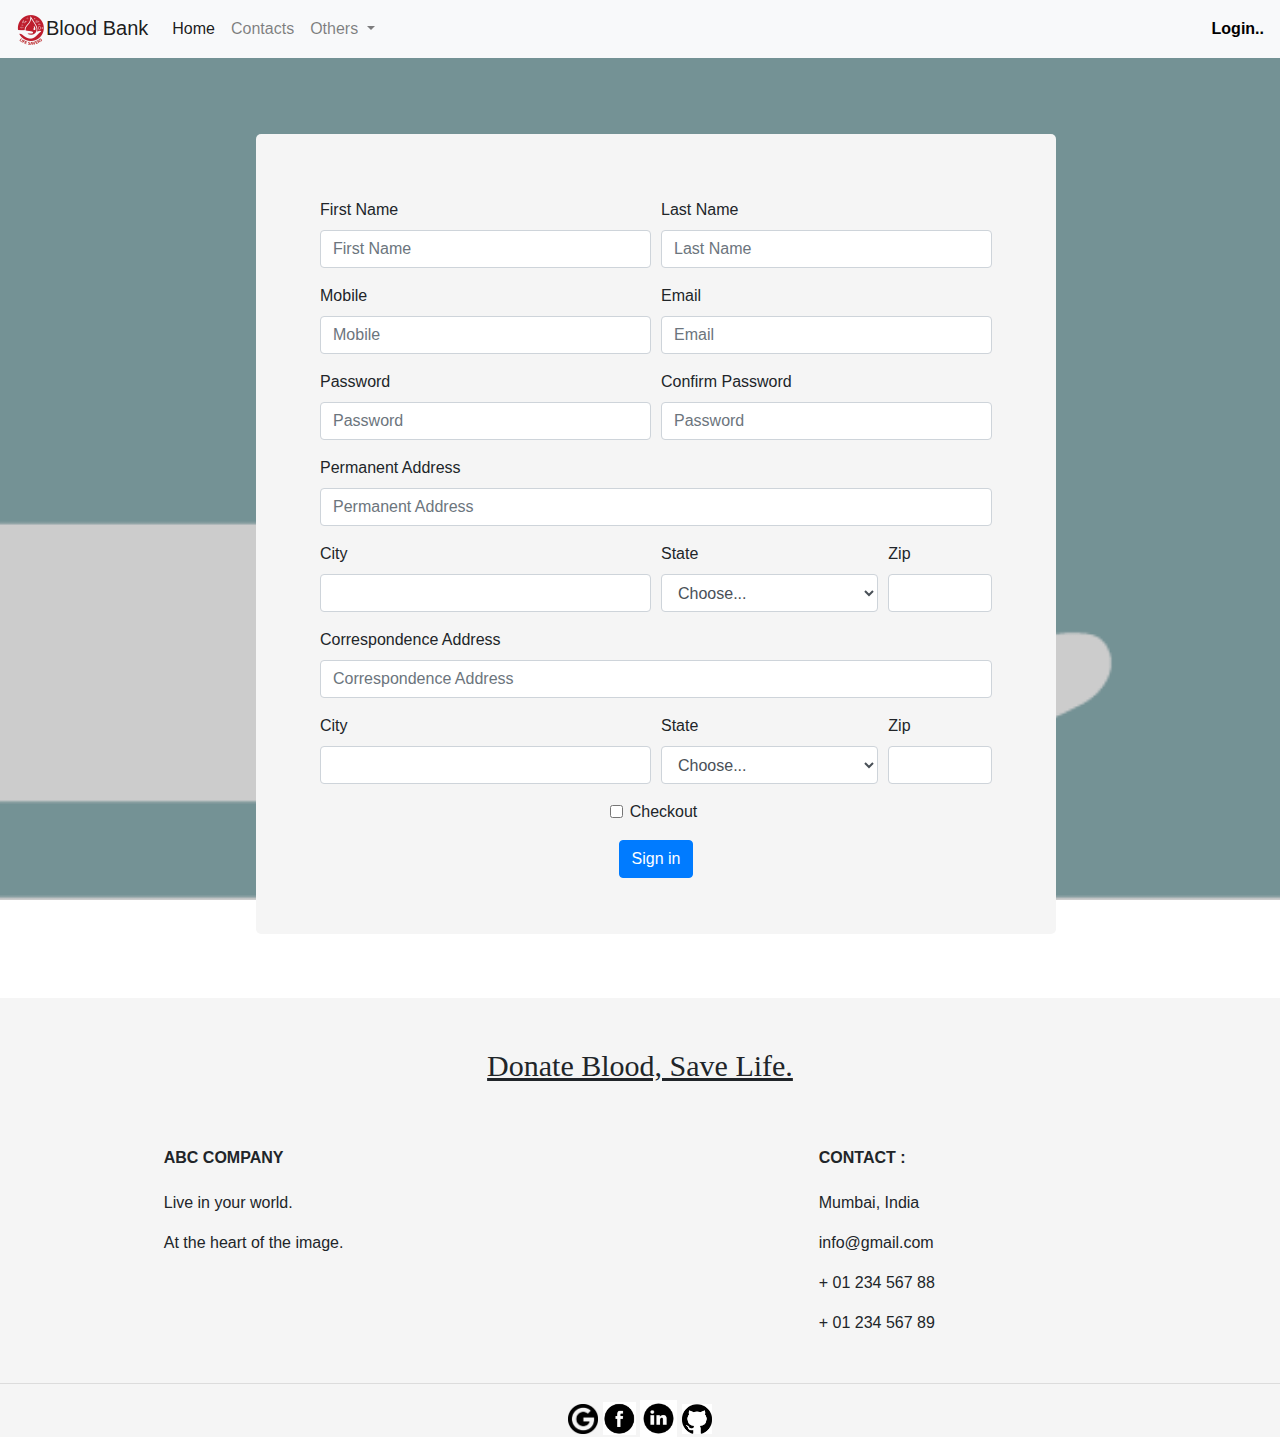
<file: register.html>
<!DOCTYPE html>
<html lang="en">
<head>
    <meta charset="UTF-8">
    <meta name="viewport" content="width=device-width, initial-scale=1.0">
    <title>Blood Bank | Registration</title>
    <link rel="icon" href="images/logo/logo.png" type="image/icon">

<!---------------------------------------JavaScripts/CSS--------------------------------------------->
    <link rel="stylesheet" href="https://stackpath.bootstrapcdn.com/bootstrap/4.5.2/css/bootstrap.min.css" integrity="sha384-JcKb8q3iqJ61gNV9KGb8thSsNjpSL0n8PARn9HuZOnIxN0hoP+VmmDGMN5t9UJ0Z" crossorigin="anonymous">
    <script src="https://code.jquery.com/jquery-3.5.1.slim.min.js" integrity="sha384-DfXdz2htPH0lsSSs5nCTpuj/zy4C+OGpamoFVy38MVBnE+IbbVYUew+OrCXaRkfj" crossorigin="anonymous"></script>
    <script src="https://cdn.jsdelivr.net/npm/popper.js@1.16.1/dist/umd/popper.min.js" integrity="sha384-9/reFTGAW83EW2RDu2S0VKaIzap3H66lZH81PoYlFhbGU+6BZp6G7niu735Sk7lN" crossorigin="anonymous"></script>
    <script src="https://stackpath.bootstrapcdn.com/bootstrap/4.5.2/js/bootstrap.min.js" integrity="sha384-B4gt1jrGC7Jh4AgTPSdUtOBvfO8shuf57BaghqFfPlYxofvL8/KUEfYiJOMMV+rV" crossorigin="anonymous"></script>
    <link rel="stylesheet" href="https://fonts.googleapis.com/icon?family=Material+Icons">
    <link rel="stylesheet" href="css/main.css">
    <link rel="stylesheet" href="css/login.css">
    <style>
        body{
            background-image: linear-gradient(rgba(0,0,0,0.2),rgba(0,0,0,0.2)),url("images/background-image.png");
            background-attachment: fixed;
            background-size: cover;
            background-repeat: no-repeat;
        }
    </style>
</head>
<body>
    <div class="main-container">
        <nav class="navbar navbar-expand-lg navbar-light bg-light">
            <a class="navbar-brand" href="index.html"><img src="images/logo/logo.png" alt="logo" height="30px" width="30px">Blood Bank</a>
            <button class="navbar-toggler" type="button" data-toggle="collapse" data-target="#navbarNavDropdown" aria-controls="navbarNavDropdown" aria-expanded="false" aria-label="Toggle navigation">
              <span class="navbar-toggler-icon"></span>
            </button>
            <div class="collapse navbar-collapse" id="navbarNavDropdown">
              <ul class="navbar-nav">
                <li class="nav-item active">
                  <a class="nav-link" href="index.html">Home <span class="sr-only">(current)</span></a>
                </li>
                <li class="nav-item">
                  <a class="nav-link" href="#contact">Contacts</a>
                </li>
                <li class="nav-item dropdown">
                  <a class="nav-link dropdown-toggle" href="#" id="navbarDropdownMenuLink" data-toggle="dropdown" aria-haspopup="true" aria-expanded="false">
                    Others
                  </a>
                  <div class="dropdown-menu" aria-labelledby="navbarDropdownMenuLink">
                    <a class="dropdown-item" href="forms.html">Forms</a>
                    <a class="dropdown-item" href="#">Registration</a>
                    <a class="dropdown-item" href="about.html">About Us</a>
                  </div>
                </li>
              </ul>
            </div>
            <a class="login" href="login.html"><b>Login..</b></a>
          </nav>
          <div id="login" style="padding-top: 70px;">
           <div class="form-box-registration">   
            <form>
                <div class="form-row">
                  <div class="form-group col-md-6">
                    <label for="inputEmail4">First Name</label>
                    <input type="email" class="form-control" id="inputEmail4" placeholder="First Name">
                  </div>
                  <div class="form-group col-md-6">
                    <label for="inputPassword4">Last Name</label>
                    <input type="password" class="form-control" id="inputPassword4" placeholder="Last Name">
                  </div>
                  <div class="form-group col-md-6">
                    <label for="inputPassword4">Mobile</label>
                    <input type="mobile" class="form-control" id="inputPassword4" placeholder="Mobile">
                  </div>
                  <div class="form-group col-md-6">
                    <label for="inputEmail4">Email</label>
                    <input type="email" class="form-control" id="inputEmail4" placeholder="Email">
                  </div>
                  <div class="form-group col-md-6">
                    <label for="inputEmail4">Password</label>
                    <input type="password" class="form-control" id="inputEmail4" placeholder="Password">
                  </div>
                  <div class="form-group col-md-6">
                    <label for="inputPassword4">Confirm Password</label>
                    <input type="password" class="form-control" id="inputPassword4" placeholder="Password">
                  </div>
                </div>
                <div class="form-group">
                  <label for="inputAddress">Permanent Address</label>
                  <input type="text" class="form-control" id="inputAddress" placeholder="Permanent Address">
                </div>
                <div class="form-row">
                    <div class="form-group col-md-6">
                      <label for="inputCity">City</label>
                      <input type="text" class="form-control" id="inputCity">
                    </div>
                    <div class="form-group col-md-4">
                      <label for="inputState">State</label>
                      <select id="inputState" class="form-control">
                        <option selected>Choose...</option>
                        <option>Andhra Pradesh</option>
                        <option>Arunachal Pradesh</option>
                        <option>Assam</option>
                        <option>Bihar</option>
                        <option>Chhattisgarh</option>
                        <option>Goa</option>
                        <option>Gujarat</option>
                        <option>Haryana</option>
                        <option>Himachal Pradesh</option>
                        <option>Jharkhand</option>
						<option>Karnataka</option>
						<option>Kerala</option>
						<option>Madhya Pradesh</option>
						<option>Maharashtra</option>
						<option>Manipur</option>
						<option>Meghalaya</option>
						<option>Mizoram</option>
						<option>Nagaland</option>
						<option>Odisha</option>
						<option>Punjab</option>
						<option>Rajasthan</option>
						<option>Sikkim</option>
						<option>Tamil Nadu</option>
						<option>Telangana</option>
						<option>Tripura</option>
						<option>Uttar Pradesh</option>
						<option>Uttarakhand</option>
						<option>West Bengal</option>
                      </select>
                    </div>
                    <div class="form-group col-md-2">
                      <label for="inputZip">Zip</label>
                      <input type="text" class="form-control" id="inputZip">
                    </div>
                  </div>
                <div class="form-group">
                  <label for="inputAddress2">Correspondence Address</label>
                  <input type="text" class="form-control" id="inputAddress2" placeholder="Correspondence Address">
                </div>
                <div class="form-row">
                  <div class="form-group col-md-6">
                    <label for="inputCity">City</label>
                    <input type="text" class="form-control" id="inputCity">
                  </div>
                  <div class="form-group col-md-4">
                    <label for="inputState">State</label>
                    <select id="inputState" class="form-control">
                      <option selected>Choose...</option>
                        <option>Andhra Pradesh</option>
                        <option>Arunachal Pradesh</option>
                        <option>Assam</option>
                        <option>Bihar</option>
                        <option>Chhattisgarh</option>
                        <option>Goa</option>
                        <option>Gujarat</option>
                        <option>Haryana</option>
                        <option>Himachal Pradesh</option>
                        <option>Jharkhand</option>
						<option>Karnataka</option>
						<option>Kerala</option>
						<option>Madhya Pradesh</option>
						<option>Maharashtra</option>
						<option>Manipur</option>
						<option>Meghalaya</option>
						<option>Mizoram</option>
						<option>Nagaland</option>
						<option>Odisha</option>
						<option>Punjab</option>
						<option>Rajasthan</option>
						<option>Sikkim</option>
						<option>Tamil Nadu</option>
						<option>Telangana</option>
						<option>Tripura</option>
						<option>Uttar Pradesh</option>
						<option>Uttarakhand</option>
						<option>West Bengal</option>
                    </select>
                  </div>
                  <div class="form-group col-md-2">
                    <label for="inputZip">Zip</label>
                    <input type="text" class="form-control" id="inputZip">
                  </div>
                </div>
                <center>
                    <div class="form-group">
                    <div class="form-check" style="padding-left: 15px;">
                        <input class="form-check-input" type="checkbox" id="gridCheck">
                        <label class="form-check-label" for="gridCheck">
                         Checkout
                        </label>
                    </div>
                    </div>
                    <button type="submit" class="btn btn-primary">Sign in</button>
                </center>
              </form>
          </div>
        </div>
        <div id="contact">
            <center style="padding-top: 50px;"><h5 style="font-size: 30px; font-family: 'Times New Roman', Times, serif;"><u>Donate Blood, Save Life.</u></h5></center>
            <footer class="page-footer font-small mdb-color pt-4">
            <div class="row text-center text-md-left mt-3 pb-3">
                <div class="col-md-3 col-lg-3 col-xl-3 mx-auto mt-3">
                    <h6 class="text-uppercase mb-4 font-weight-bold">ABC Company</h6>
                    <p>Live in your world.</p>
                    <p>At the heart of the image.</p>
                </div>
                <div class="col-md-4 col-lg-3 col-xl-3 mx-auto mt-3">
                    <h6 class="text-uppercase mb-4 font-weight-bold">Contact :</h6>
                    <p>Mumbai, India</p>
                    <p>info@gmail.com</p>
                    <p>+ 01 234 567 88</p>
                    <p>+ 01 234 567 89</p>
                </div> 
            </div>
            <hr>
            <center>
                <img src="images/icons/google-icon.png" alt="google" width="30px" height="30px">
                <img src="images/icons/facebook-icon.png" alt="facebook" width="33px" height="33px">
                <img src="images/icons/linkedin-icon.png" alt="linkedin" width="37px" height="37px">
                <img src="images/icons/github-icon.png" alt="github" width="30px" height="30px">
            </center> 
            </footer>
        </div>
    </div>

</body>
</html>
</file>
<file: css/main.css>
html, body{
    scroll-behavior: smooth;
    width: 100%;
    height: 100%;
}

.navbar {
    position: fixed;
    width: 100%;
    z-index: 1;
}

.dropdown:hover .dropdown-menu { 
    display: block; 
}

.login{
    color: black;
}

.login:hover{
    font-style: italic;
}

#carouselExampleIndicators{
    width: 100%;
    height: 400px;
}

#services{
    width: 100%;
    height: auto;
    background-image: linear-gradient(rgba(0,0,0,0.2),rgba(0,0,0,0.2)),url("/images/background-image.png");
    background-repeat: no-repeat;
    background-size: cover;
    background-attachment: fixed;
    padding-top: 50px;
    padding-bottom: 50px;
    font-family: 'Times New Roman', Times, serif;

}

.service-point{
    font-size: large;   
}

#contact{
    background-color: whitesmoke;
    width: 100%;
    height: auto;
}
</file>
<file: css/login.css>
#login{
    width: 100%;
}

.form-box{
    width: 400px;
    height: 400px;
    margin-left: 35%;
    margin-top: 5%;
    margin-bottom: 5%;
    background-color: whitesmoke;
    padding: 5%;
    border-radius: 5px;
}

#emailHelp{
    float: right;
    padding-right: 10px;
}

.form-check{
    padding-left: 70px;
}

.form-box-registration{
    width: 800px;
    height: 800px;
    margin-left: 20%;
    margin-top: 5%;
    margin-bottom: 5%;
    background-color: whitesmoke;
    padding: 5%;
    border-radius: 5px;
}
</file>
<file: css/about.css>
.news-container{
    width: 100%;
    height: auto;
}

.logs{
    width: 100%;
    padding-top: 10px;
    padding-bottom: 10px;
}

.media{
    margin: 20px;
    padding: 20px;
    background-color: whitesmoke;
    border-radius: 5px;
}

.align-self-start{
    height: 70px;
    width: 70px;
    border-radius: 3px;
    
}
</file>
<file: css/forms.css>
.container{
    padding-top: 10px;
    padding-bottom: 60px;
    margin-bottom: 10px;
    background-color: lightpink;
    border-radius: 5px;
}

.col-lg-10 .row{
    padding: 10px;
}

.col-lg-10 .row .col-sm-2{
    font-weight: bold;
}

.col-lg-10 .row .col{
    font-style: italic;
}

.del{
    cursor: pointer;
    font-weight: 1000;
}

.del-abbr[title]{
    text-decoration: none;
}
</file>
